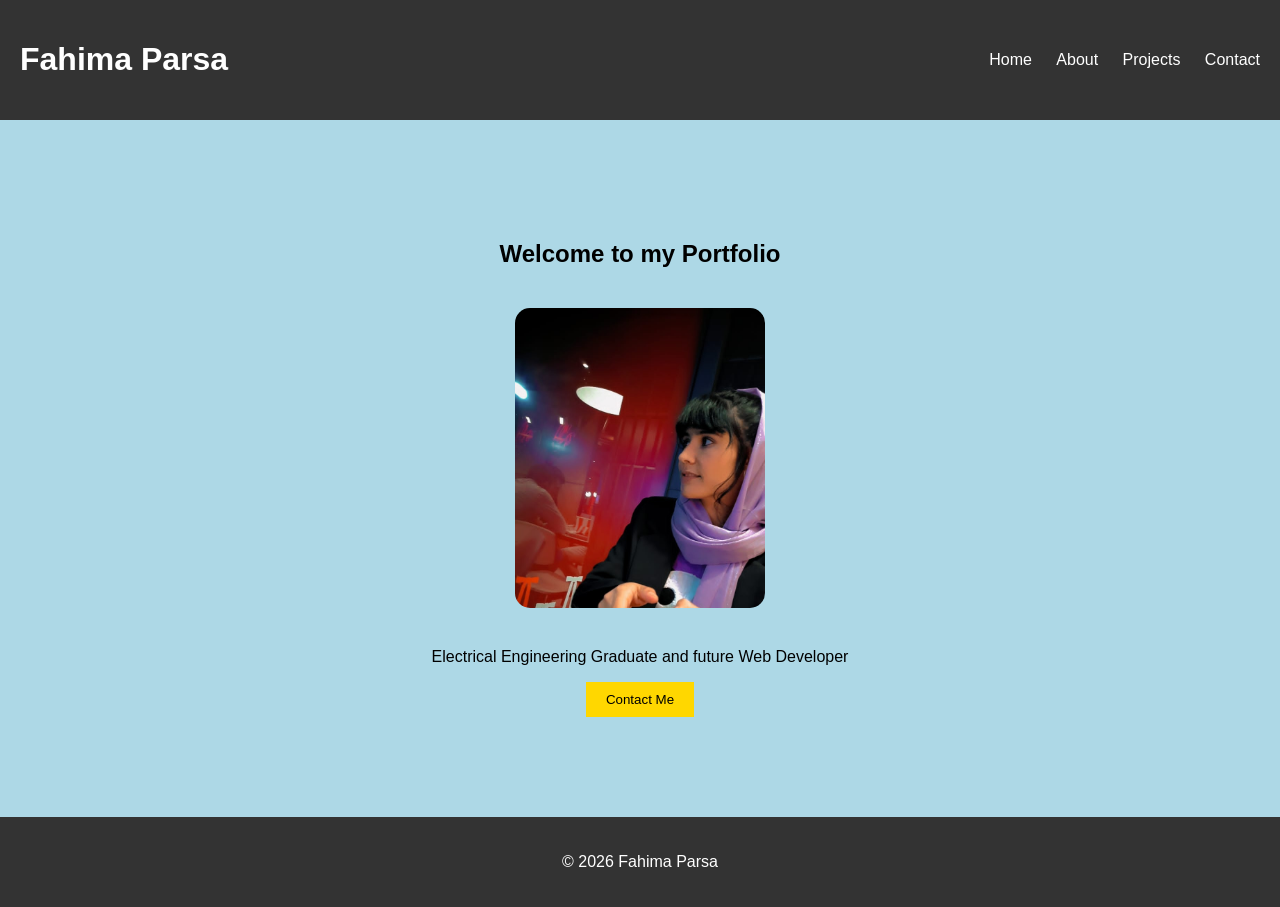
<file: index.html>
<!DOCTYPE html>
<html lang="en">
<head>
    <meta charset="UTF-8">
    <meta name="viewport" content="width=device-width, initial-scale=1.0">
    <title>Fahima Portfolio</title>
    <link rel="stylesheet" href="style.css">
</head>
<body>
    <header>
        <h1>Fahima Parsa</h1>
        <nav>
            <a href="index.html">Home</a>
            <a href="about.html">About</a>
            <a href="projects.html">Projects</a>
            <a href="contact.html">Contact</a>
        </nav>
    </header>
    <section id="hero">
    <h2>Welcome to my Portfolio</h2>
    <img src="profile.jpg" alt="Fahima Parsa">

    <p>
        Electrical Engineering Graduate and future Web Developer
    </p>
<a href="contact.html">
    <button>Contact Me</button>
    </a>
    </section>
    <footer>
        <p>© 2026 Fahima Parsa
        </p>
    </footer>
</body>
</html>
</file>
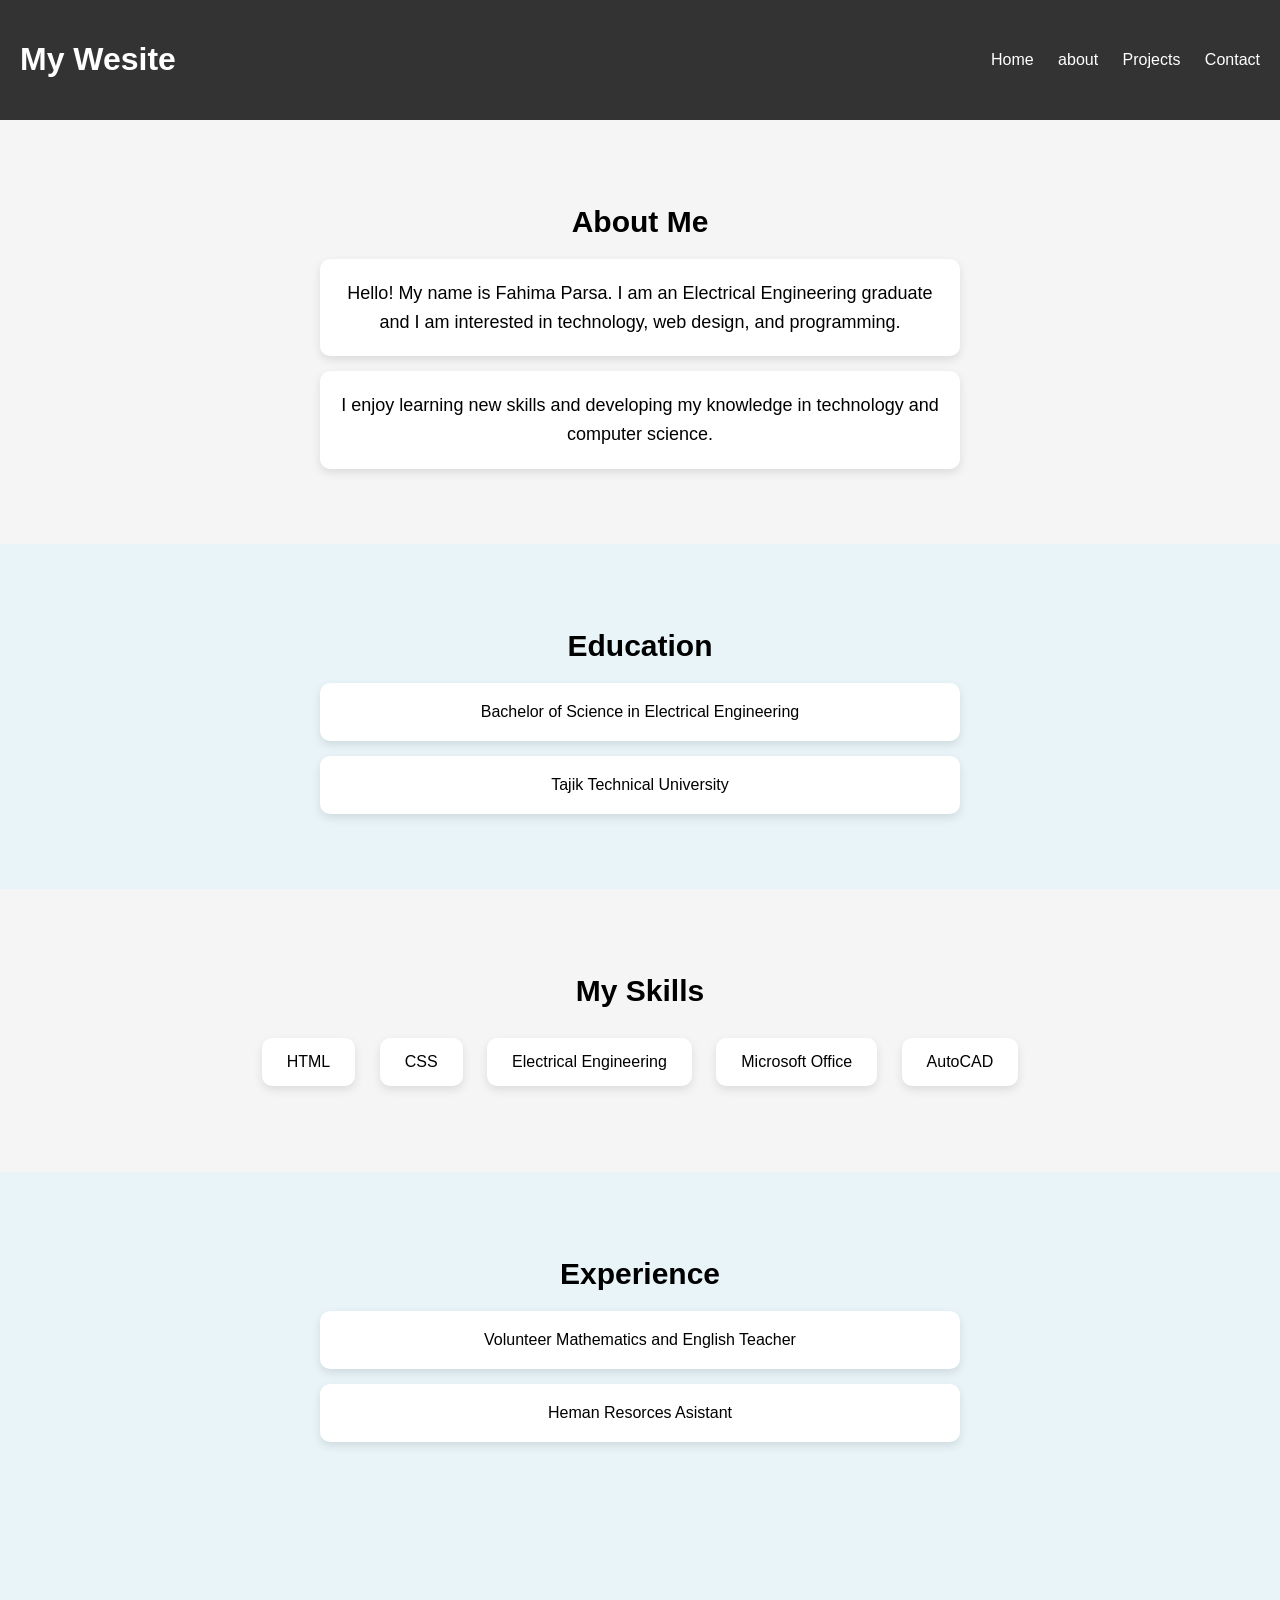
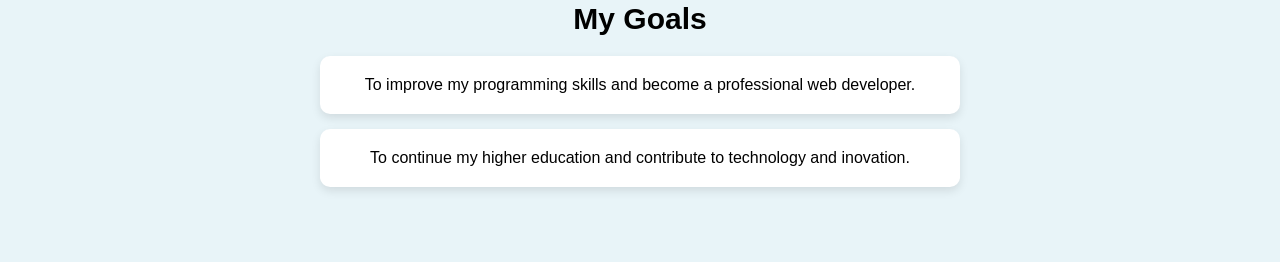
<file: about.html>
<!DOCTYPE html>
<html lang="en">
<head>
    <meta charset="UTF-8">
    <meta name="viewport" content="width=device-width, initial-scale=1.0">
    <title>About Me</title>
    <link rel="stylesheet" href="style.css">
</head>
<body>
    <header>
<h1>My Wesite</h1>
<nav>
    <a href="index.html">Home</a>
    <a href="about.html">about</a>
    <a href="projects.html">Projects</a>
    <a href="contact.html">Contact</a>
</nav>
    </header>
    <main>
        <section id="about">
        <h2>About Me</h2>
        <p>Hello! My name is Fahima Parsa.
          I am an Electrical Engineering graduate and I am interested 
          in technology, web design, and programming.
        </p>

          <p>
             I enjoy learning new skills and developing my knowledge 
            in technology and computer science.
          </p>
          </section>

          <section id="education">
            <h2>Education</h2>
            <p>
                Bachelor of Science in Electrical Engineering
            </p>
            <p>
                Tajik Technical University
            </p>
          </section>

          <section id="skills">
            <h2>My Skills</h2>
            <ul>
                <li>HTML</li>
                <li>CSS</li>
                <li>Electrical Engineering</li>
                <li>Microsoft Office</li>
                <li>AutoCAD</li>
            </ul>
          </section>
          <section id="experience">
            <h2>Experience</h2>
            <p>
                Volunteer Mathematics and English Teacher
            </p>
            <p>Heman Resorces Asistant</p>
          </section>

          <section id="goals">
          <h2>My Goals</h2>
          <P>
            To improve my programming skills and become a professional web developer.
          </P>
          <p>
            To continue my higher education and contribute to technology and inovation.
          </p>
          </section>
    </main>
</body>
</html>
</file>
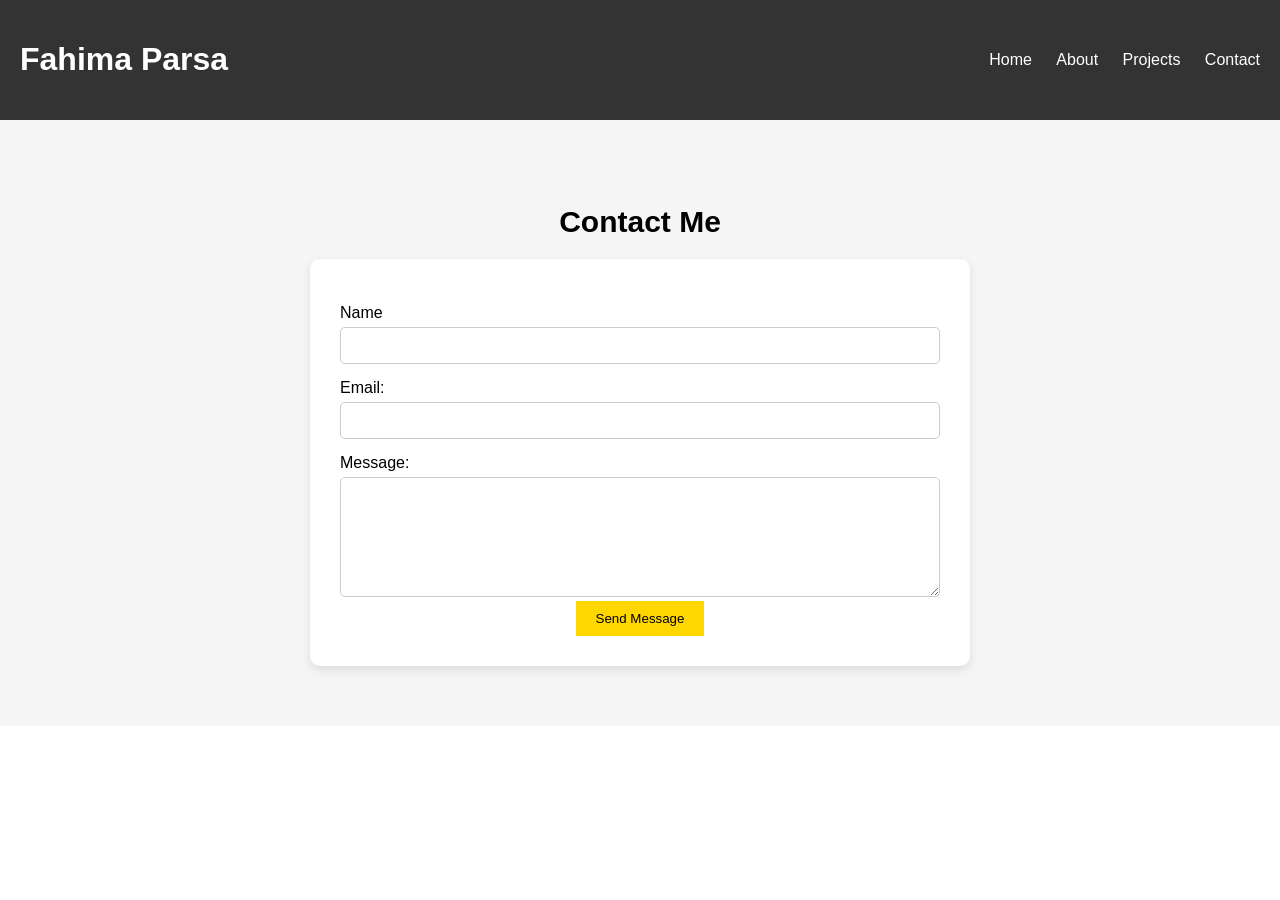
<file: contact.html>
<!DOCTYPE html>
<html lang="en">
<head>
    <meta charset="UTF-8">
    <meta name="viewport" content="width=device-width, initial-scale=1.0">
    <title>Contact Me</title>
    <link rel="stylesheet" href="style.css">
</head>
<body>
    <header>
        <h1>Fahima Parsa</h1>
        <nav>
            <a href="index.html">Home</a>
            <a href="about.html">About</a>
            <a href="projects.html">Projects</a>
            <a href="contact.html">Contact</a>
        </nav>

    </header>
    <main>
        <section id="contact">
            <h2>Contact Me</h2>
            <form>
                <label for="name">Name</label>
                <input type="text" id="name"name="name">
                <label for="email">Email:</label>
                <input type="email" id="email" name="email">
                <label for="massage">Message:</label>
                <textarea id="massage" name="message"></textarea>
                <button type="submit">Send Message</button>
            </form>
        </section>
    </main>

</body>
</html>
</file>
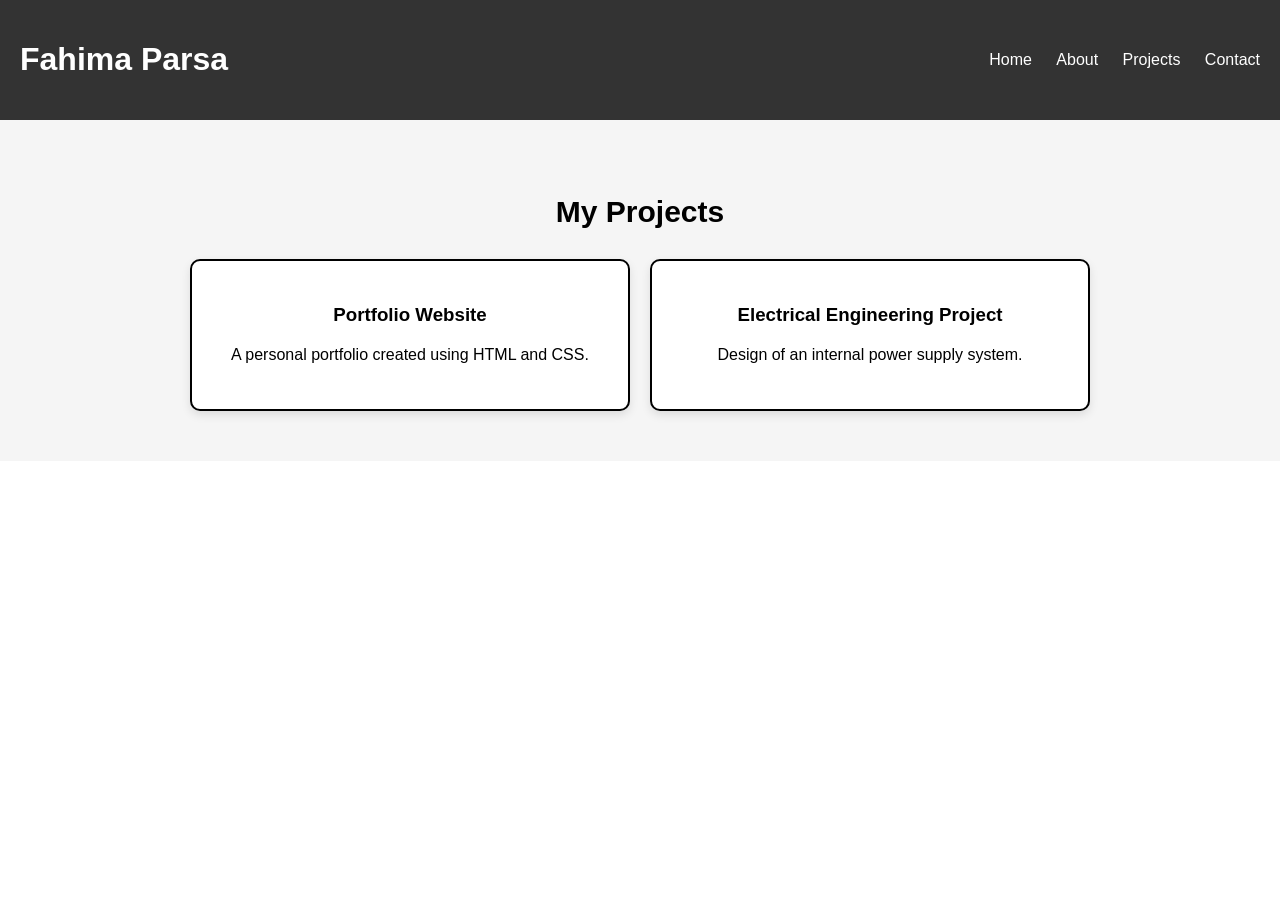
<file: projects.html>
<!DOCTYPE html>
<html lang="en">
<head>
    <meta charset="UTF-8">
    <meta name="viewport" content="width=device-width, initial-scale=1.0">
    <title>Projects</title>
    <link rel="stylesheet" href="style.css">
</head>
<body>
    <header>
        <h1>Fahima Parsa</h1>
        <nav>
            <a href="index.html">Home</a>
            <a href="about.html">About</a>
            <a href="projects.html">Projects</a>
            <a href="contact.html">Contact</a>
        </nav>
    </header>
    <main>
        <section class="projects">
            <h2>My Projects</h2>

            <div class="project-container">

                <div class="project-card">
                    <h3>Portfolio Website</h3>
                    <p>A personal portfolio created using HTML and CSS.</p>
                </div>

            <div class="project-card">
                <h3>Electrical Engineering Project</h3>
                <p>Design of an internal power supply system.</p>
            </div>

            </div>
        </section>
    </main>
    
</body>
</html>
</file>
<file: style.css>
body{
    margin: 0;
    font-family: Arial,sans-serif;
}
header{
    background-color: #333;
    color: white;
    padding: 20px;

    display: flex;
    justify-content: space-between;
    align-items: center;

}
nav a {
    color: white;
    text-decoration: none;
    margin-left: 20px;
}
#hero {
    text-align: center;
    padding: 100px;
    background-color: lightblue;
}
button{
    background-color: gold;
    padding: 10px 20px;
    border: none;
    cursor: pointer;
    transition: 0.3s;
}
button:hover{
    background-color: orange;
}

footer{
    background-color: #333;
    color: white;
    text-align: center;
    padding: 20px;
}

#about {
    text-align: center;
    padding: 80px 20px;
}
#about h2 {
    font-size: 32px;
    margin-bottom: 20px;
}
#about p {
    font-size: 18px;
    line-height: 1.6;
    max-width: 700px;
    margin: 15px auto;
}

    
#about,
#education,
#skills {
    text-align: center;
    padding: 60px 20px;

}
#about{
    background-color: #f5f5f5;

}
#education{
    background-color: #e8f4f8;
padding: 60px 20px;
}
#skills{
    background-color: #f5f5f5;
}
#about h2,
#education h2,
#skills h2{
    font-size: 30px;
     margin-bottom: 20px;

}


#about p,
#education p{
    background-color: white;
    max-width: 600px;
    margin: 15px auto;
    padding: 20px;
    border-radius: 10px;
    box-shadow: 0 4px 10px rgba(0, 0, 0, 0.1);
}
#skills ul{
    list-style: none;
    padding: 0;
}
#skills li{
    display: inline-block;
    background-color: white;
    padding: 15px 25px;
    margin: 10px;
    border-radius: 10px;
    box-shadow: 0 4px 10px rgba(0, 0, 0, 0.1);
    font-size: 16px;
}
#experience{
    background-color: #e8f4f8;
    text-align: center;
    padding: 60px 20px;
}
#experience h2{
    font-size: 30px;
    margin-bottom: 20px;
}
#experience p{
    background-color: white;
    max-width: 600px;
    margin: 15px auto;
    padding: 20px;
    border-radius: 10px;
    box-shadow: 0 4px 10px rgba(0, 0, 0, 0.1);
}
#goals{
    background-color: #e8f4f8;
    text-align: center;
    padding: 60px 20px;
}
#goals h2{
    font-size: 30px;
    margin-bottom: 20px;
}
#goals p{
    background-color: white;
    max-width: 600px;
    margin: 15px auto;
    padding: 20px;
    border-radius: 10px;
    box-shadow: 0 4px 10px rgba(0, 0, 0, 0.1);

}
#hero img{
width: 250px;
height: 300px;
object-fit: cover;
object-position: top;
border-radius: 15px;
margin: 20px;
}
#contact{
    background-color: #f5f5f5;
    padding: 60px 20px;
    text-align: center;
}
#contact h2{
    font-size: 30px;
    margin-bottom: 20px;
}
form{
    max-width: 600px;
    margin: auto;
    background-color: white;
    padding: 30px;
    border-radius: 10px;
    box-shadow: 0 4px 10px rgba(0, 0, 0, 0.1);

}
label{
    display: block;
    text-align: left;
    margin-top: 15px;
    margin-bottom: 5px;
}
input,
textarea{
    width: 100%;
    padding: 10px;
    border: 1px solid #ccc;
    border-radius: 5px;
    box-sizing: border-box;
}
textarea{
    height: 120px;
}

.projects{
    background-color: #f5f5f5;
    text-align: center;
    padding: 50px 20px;
}

.projects h2{
    text-align: center;
    font-size: 30px;
    margin-bottom: 30px;
}

.project-container{
    display: grid;
    grid-template-columns: 1fr 1fr;
    gap: 20px;
    max-width: 900px;
    margin: 0 auto;
}

.project-card {
    background-color: white;
    padding: 25px;
    border: 2px solid black;
    border-radius: 10px;
    box-shadow: 0 4px 10px rgba(0, 0, 0, 0.1);
}

.project-card h3 {
    margin-bottom: 15px;
    text-align: center;
}

.project-card p {
    text-align: center;
    line-height: 1.6;
}
@media (max-width: 768px) {
    header{
        flex-direction: column;
        text-align: center;
    }
    nav {
        margin-top: 15px;
    }
    nav a {
        margin: 5px;
    }
    #hero {
        padding: 50px 20px;
    }
    #hero img {
        width: 200px;
        height: 240px;
    }
    .project-container {
        grid-template-columns: 1fr;
    }
    .project-card {
        width: 100%;
    }
}
</file>
